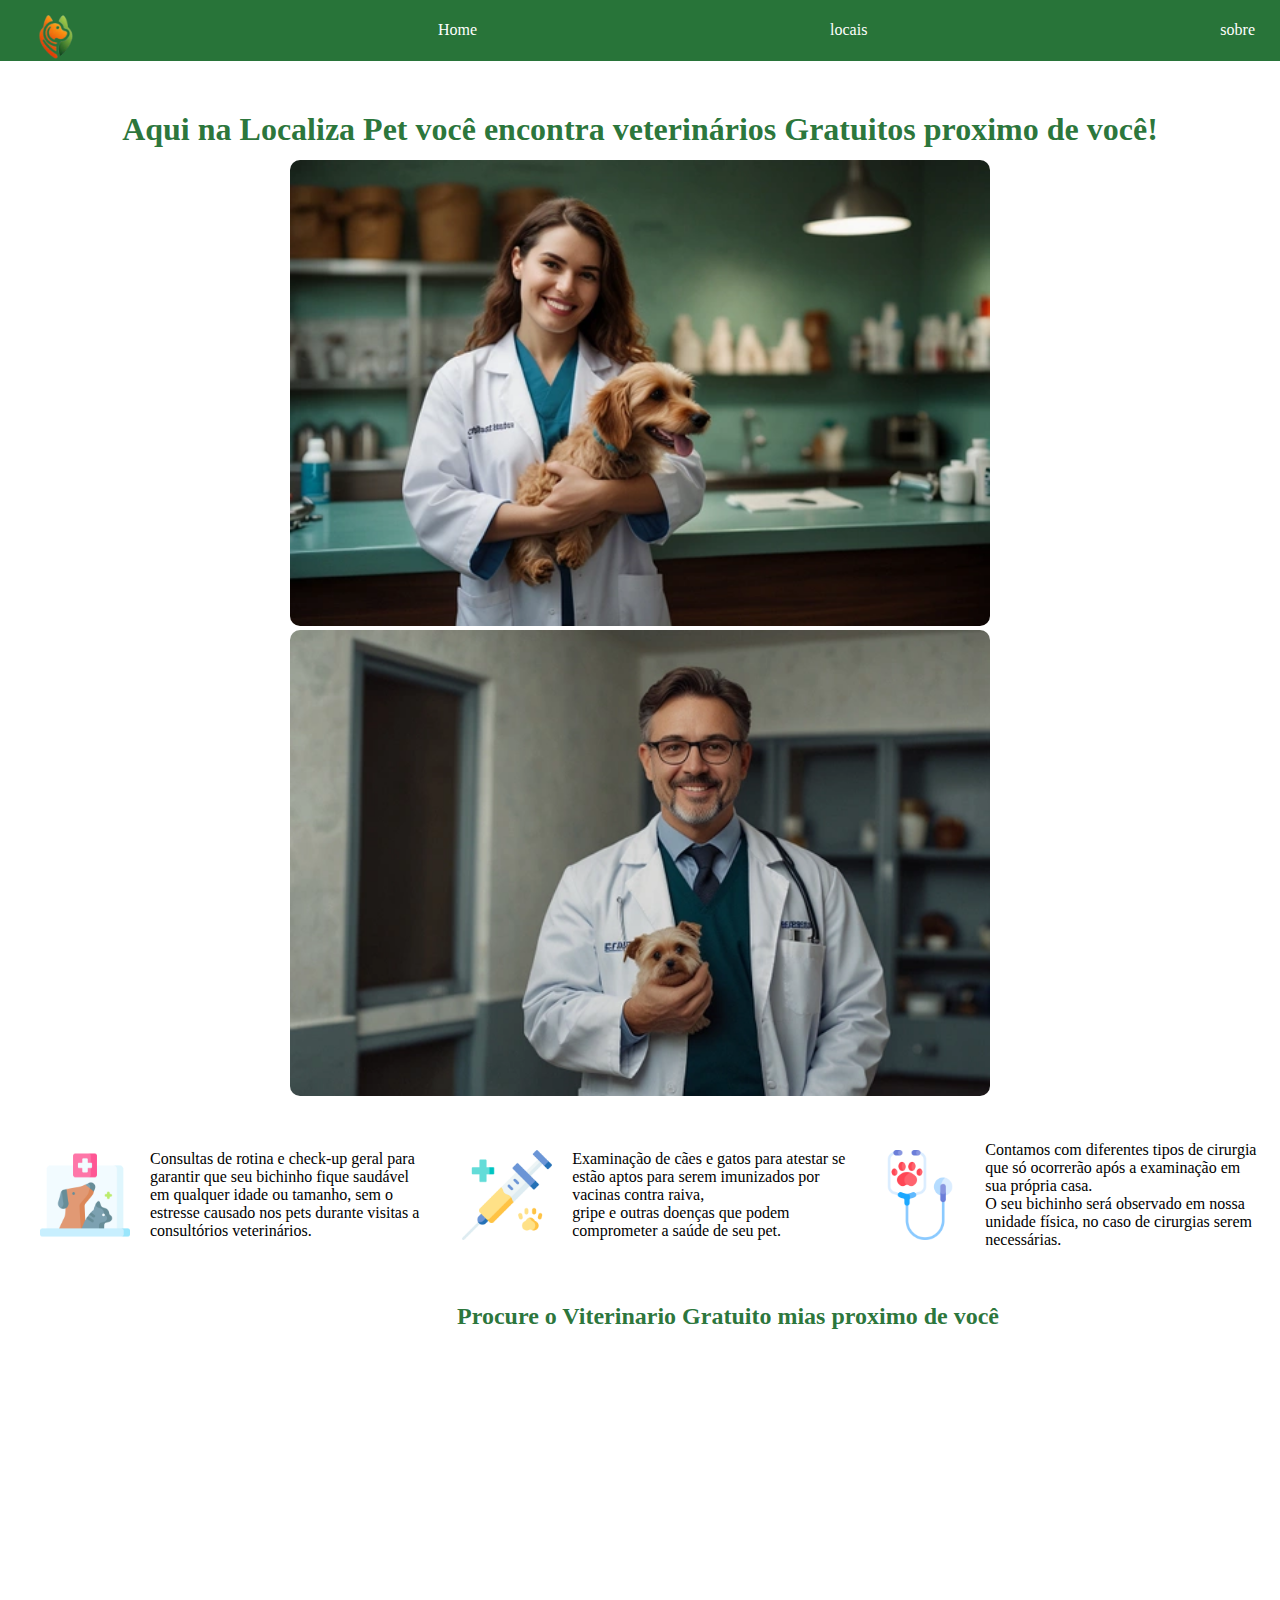
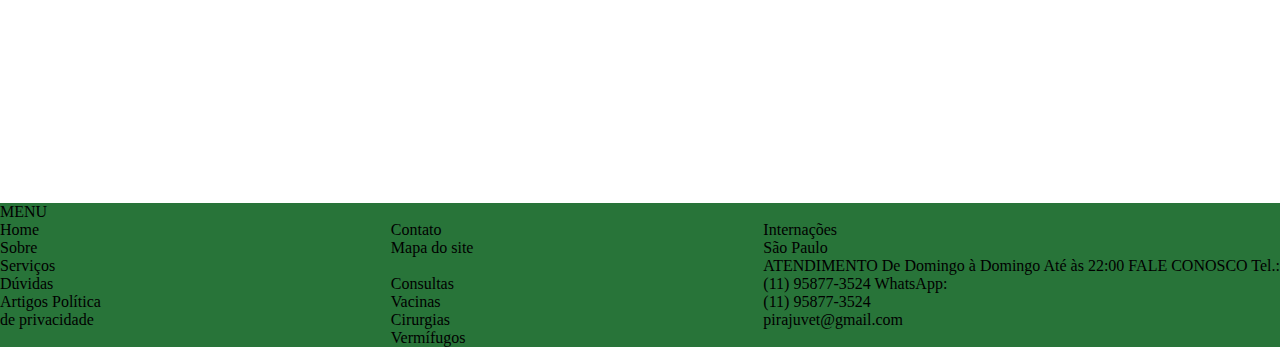
<file: index.html>
<!DOCTYPE html>
<html lang="en">
<head>
    <meta charset="UTF-8">
    <meta name="viewport" content="width=device-width, initial-scale=1.0">
    <link rel="preconnect" href="https://fonts.googleapis.com">
<link rel="preconnect" href="https://fonts.gstatic.com" crossorigin>
<link href="https://fonts.googleapis.com/css2?family=Imbue:opsz,wght@10..100,100..900&family=Noto+Sans+KR:wght@100..900&family=Oswald:wght@200..700&family=Source+Serif+4:ital,opsz,wght@0,8..60,200..900;1,8..60,200..900&family=Titillium+Web:ital,wght@0,200;0,300;0,400;0,600;0,700;0,900;1,200;1,300;1,400;1,600;1,700&display=swap" rel="stylesheet">
    <link rel="stylesheet" href="style.css">

    <link href="https://fonts.googleapis.com/css2?family=Gentium+Plus:ital,wght@0,400;0,700;1,400;1,700&display=swap" rel="stylesheet">
    <title>Document</title>
</head>
<body>

    <header>

     <div class="cabecario">

       
    <img class="logo" src="img/logo.png" alt="">


    <a class="" href="index.html">Home</a>
    <a href="locais.html">locais</a>
    <a href="sobre.html">sobre</a>
    

</div>

<main>

    <div class="principal">
        <h1>Aqui na Localiza Pet você encontra veterinários Gratuitos proximo de você!</h1>
        <img class="img1" src="img/foto1.webp" alt="">
        <img class="img1" src="img/foto2.webp" alt="">
        

    </div>

</main>

<div class="cirurgia">
   

    <img class="cirurgia" src="img/consulta.png" alt="">
     

    <p>Consultas de rotina e check-up geral para garantir que seu bichinho fique saudável<br> em qualquer idade ou tamanho, sem o estresse causado nos pets durante visitas a consultórios veterinários.
    </p>

    <img class="cirurgia" src="img/vacina.png" alt="">
 

    <p>Examinação de cães e gatos para atestar se estão aptos para serem imunizados por vacinas contra raiva, <br>gripe e outras doenças que podem comprometer a saúde de seu pet.

    </p>

    <img class="cirurgia" src="img/cirurgia.png" alt="">

     

    <p>Contamos com diferentes tipos de cirurgia que só ocorrerão após a examinação em sua própria casa.<br> O seu bichinho será observado em nossa unidade física, no caso de cirurgias serem necessárias.
    </p>
</div>

<div class="mapBox">
    <h2>Procure o Viterinario Gratuito mias proximo de você</h2>
    <iframe src="https://www.google.com/maps/embed?pb=!1m14!1m12!1m3!1d4379.951303311593!2d-46.60966928112354!3d-23.58322793679167!2m3!1f0!2f0!3f0!3m2!1i1024!2i768!4f13.1!5e0!3m2!1spt-BR!2sbr!4v1651105282919!5m2!1spt-BR!2sbr"  style="border:0;" allowfullscreen="" loading="lazy" referrerpolicy="no-referrer-when-downgrade"></iframe>

</div>



<footer class="rodape">
    
   <p> MENU <br>Home<br> Sobre<br> Serviços<br> Dúvidas<br> Artigos Política <br>   de privacidade </p>
    <p><br>Contato<br> Mapa do site <br>  <br>Consultas <br>Vacinas <br>Cirurgias<br> Vermífugos</p><p> <br>Internações <br> São Paulo <br> ATENDIMENTO De Domingo à Domingo Até às 22:00 FALE CONOSCO Tel.:<br>  (11) 95877-3524 WhatsApp: <br> (11) 95877-3524<br>  pirajuvet@gmail.com</p>

 
</footer>
</header>
</body>
</html>
</file>
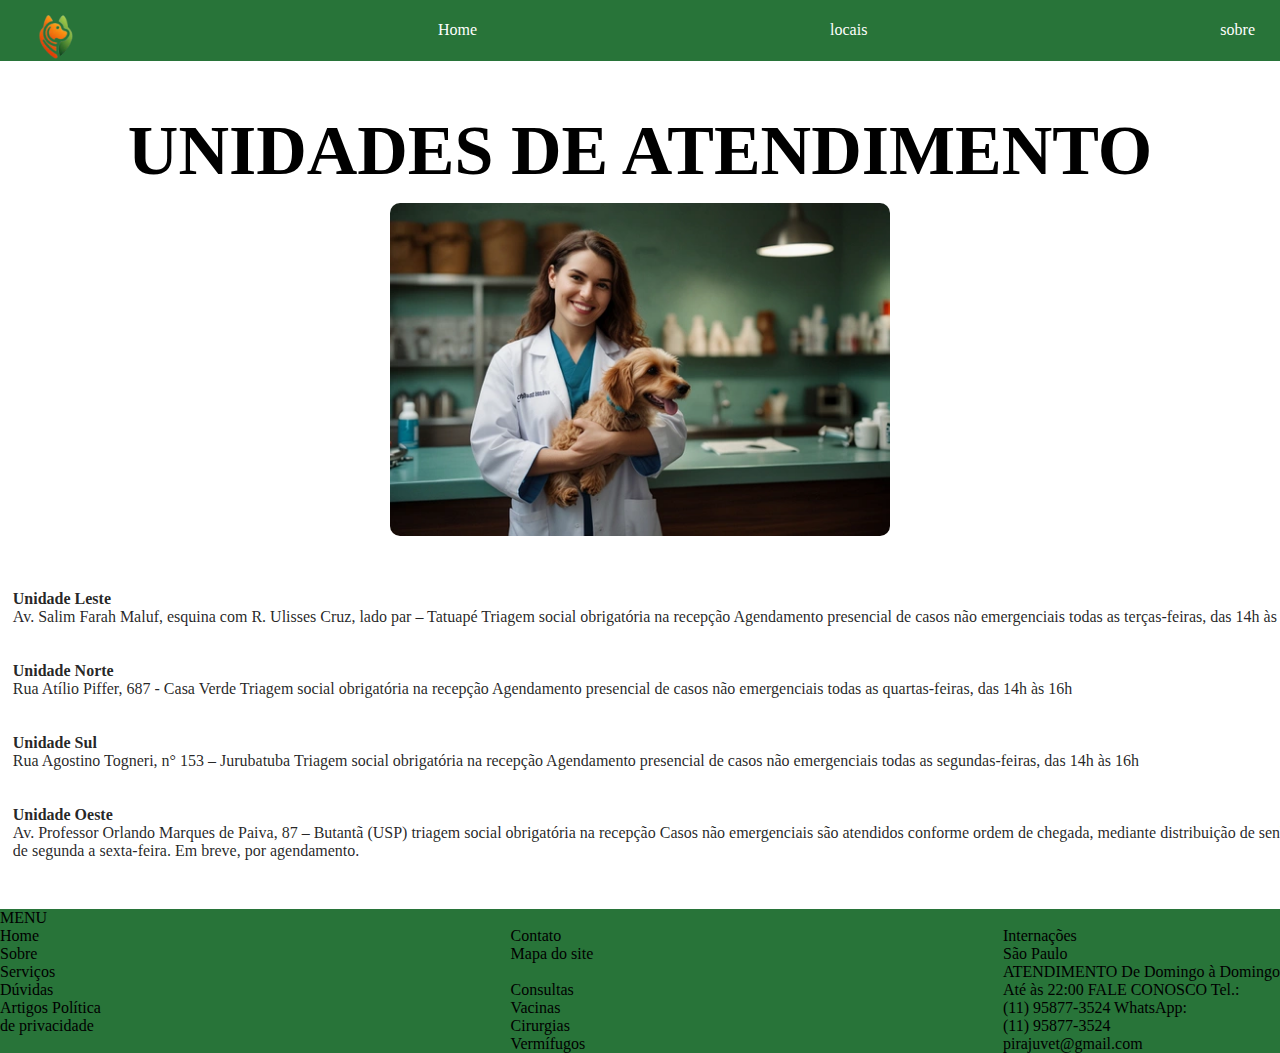
<file: locais.html>
<!DOCTYPE html>
<html lang="en">
<head>
    <meta charset="UTF-8">
    <meta name="viewport" content="width=device-width, initial-scale=1.0">
    <link rel="preconnect" href="https://fonts.googleapis.com">
<link rel="preconnect" href="https://fonts.gstatic.com" crossorigin>
<link href="https://fonts.googleapis.com/css2?family=Imbue:opsz,wght@10..100,100..900&family=Noto+Sans+KR:wght@100..900&family=Oswald:wght@200..700&family=Source+Serif+4:ital,opsz,wght@0,8..60,200..900;1,8..60,200..900&family=Titillium+Web:ital,wght@0,200;0,300;0,400;0,600;0,700;0,900;1,200;1,300;1,400;1,600;1,700&display=swap" rel="stylesheet">
    <link rel="stylesheet" href="stylesb.css">

    <link href="https://fonts.googleapis.com/css2?family=Gentium+Plus:ital,wght@0,400;0,700;1,400;1,700&display=swap" rel="stylesheet">
    <title>Document</title>
</head>
<body>

    <header>

     <div class="cabecario">

       
    <img class="logo" src="img/logo.png" alt="">


    <a class="" href="index.html">Home</a>
    <a href="locais.html">locais</a>
    <a href="sobre.html">sobre</a>
    

</div>

<main>

    <div class="principal">
        <h1>UNIDADES DE ATENDIMENTO</h1>
        <img class="img1" src="img/foto1.webp" alt="">
        
        

    </div>

</main>

<div class="text">


     

   <p> <strong>Unidade Leste</strong> <br> Av. Salim Farah Maluf, esquina com R. Ulisses Cruz, lado par – Tatuapé Triagem social obrigatória na recepção Agendamento presencial de casos não emergenciais todas as terças-feiras, das 14h às 16h.</p> <br> <br>

   <p> <strong> Unidade Norte</strong> <br> Rua Atílio Piffer, 687 - Casa Verde
    Triagem social obrigatória na recepção
    Agendamento presencial de casos não emergenciais todas as quartas-feiras, das 14h às 16h</p> <br> <br>

   <p> <strong>Unidade Sul</strong> <br>Rua Agostino Togneri, n° 153 – Jurubatuba
    Triagem social obrigatória na recepção
    Agendamento presencial de casos não emergenciais todas as segundas-feiras, das 14h às 16h </p> <br> <br>

   <p> <strong>Unidade Oeste</strong> <br>Av. Professor Orlando Marques de Paiva, 87 – Butantã (USP)
    triagem social obrigatória na recepção
    
    Casos não emergenciais são atendidos conforme ordem de chegada, mediante distribuição de senhas, que acontece a partir de 07h, <br> de segunda a sexta-feira. Em breve, por agendamento.</p> <br> <br>


</div>





<footer class="rodape">
    
   <p> MENU <br>Home<br> Sobre<br> Serviços<br> Dúvidas<br> Artigos Política <br>   de privacidade </p>
    <p><br>Contato<br> Mapa do site <br>  <br>Consultas <br>Vacinas <br>Cirurgias<br> Vermífugos</p><p> <br>Internações <br> São Paulo <br> ATENDIMENTO De Domingo à Domingo<br> Até às 22:00 FALE CONOSCO Tel.:<br>  (11) 95877-3524 WhatsApp: <br> (11) 95877-3524<br>  pirajuvet@gmail.com</p>

 
</footer>
</header>
</body>
</html>
</file>
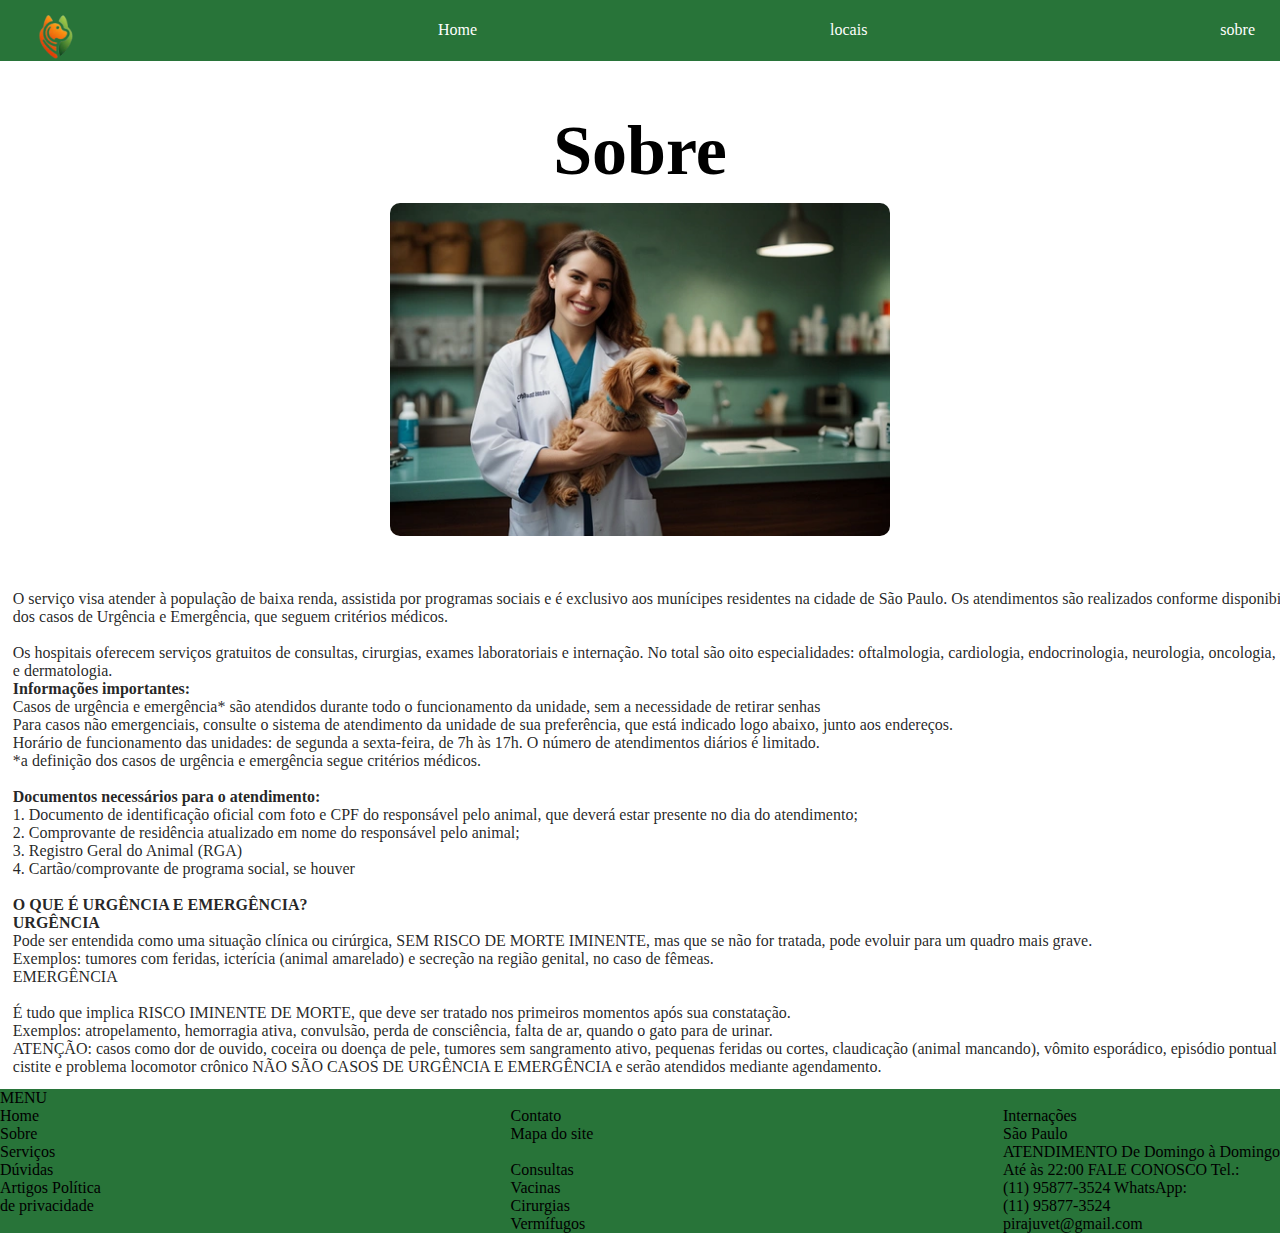
<file: sobre.html>
<!DOCTYPE html>
<html lang="en">
<head>
    <meta charset="UTF-8">
    <meta name="viewport" content="width=device-width, initial-scale=1.0">
    <link rel="preconnect" href="https://fonts.googleapis.com">
<link rel="preconnect" href="https://fonts.gstatic.com" crossorigin>
<link href="https://fonts.googleapis.com/css2?family=Imbue:opsz,wght@10..100,100..900&family=Noto+Sans+KR:wght@100..900&family=Oswald:wght@200..700&family=Source+Serif+4:ital,opsz,wght@0,8..60,200..900;1,8..60,200..900&family=Titillium+Web:ital,wght@0,200;0,300;0,400;0,600;0,700;0,900;1,200;1,300;1,400;1,600;1,700&display=swap" rel="stylesheet">
    <link rel="stylesheet" href="stylesb.css">

    <link href="https://fonts.googleapis.com/css2?family=Gentium+Plus:ital,wght@0,400;0,700;1,400;1,700&display=swap" rel="stylesheet">
    <title>Document</title>
</head>
<body>

    <header>

     <div class="cabecario">

       
    <img class="logo" src="img/logo.png" alt="">


    <a class="" href="index.html">Home</a>
    <a href="locais.html">locais</a>
    <a href="sobre.html">sobre</a>
    

</div>

<main>

    <div class="principal">
        <h1>Sobre</h1>
        <img class="img1" src="img/foto1.webp" alt="">
        
        

    </div>

</main>

<div class="text">


     

   <p>O serviço visa atender à população de baixa renda, assistida por programas sociais e é exclusivo aos munícipes residentes na cidade de São Paulo. Os atendimentos são realizados conforme disponibilidade de vaga e com priorização <br> dos casos de Urgência e Emergência, que seguem critérios médicos.  <br>  <br> Os hospitais oferecem serviços gratuitos de consultas, cirurgias, exames laboratoriais e internação. No total são oito especialidades: oftalmologia, cardiologia, endocrinologia, neurologia, oncologia, ortopedia, odontologia <br>e dermatologia.  <br><strong>Informações importantes:  </strong> <br> Casos de urgência e emergência* são atendidos durante todo o funcionamento da unidade, sem a necessidade de retirar senhas <br> Para casos não emergenciais, consulte o sistema de atendimento da unidade de sua preferência, que está indicado logo abaixo, junto aos endereços. <br> Horário de funcionamento das unidades: de segunda a sexta-feira, de 7h às 17h. O número de atendimentos diários é limitado.  <br> *a definição dos casos de urgência e emergência segue critérios médicos. <br> <br> <strong>Documentos necessários para o atendimento:</strong> <br> 1. Documento de identificação oficial com foto e CPF do responsável pelo animal, que deverá estar presente no dia do atendimento;<br> 2. Comprovante de residência atualizado em nome do responsável pelo animal;<br> 3. Registro Geral do Animal (RGA) <br>4. Cartão/comprovante de programa social, se houver<br><br><strong>O QUE É URGÊNCIA E EMERGÊNCIA?  <br>URGÊNCIA </strong>   <br>  Pode ser entendida como uma situação clínica ou cirúrgica, SEM RISCO DE MORTE IMINENTE, mas que se não for tratada, pode evoluir para um quadro mais grave. <br> Exemplos: tumores com feridas, icterícia (animal amarelado) e secreção na região genital, no caso de fêmeas.  <br>EMERGÊNCIA  <br> <br>É tudo que implica RISCO IMINENTE DE MORTE, que deve ser tratado nos primeiros momentos após sua constatação.  <br>Exemplos: atropelamento, hemorragia ativa, convulsão, perda de consciência, falta de ar, quando o gato para de urinar. <br> ATENÇÃO: casos como dor de ouvido, coceira ou doença de pele, tumores sem sangramento ativo, pequenas feridas ou cortes, claudicação (animal mancando), vômito esporádico, episódio pontual de diarreia, <br>cistite e problema locomotor  crônico NÃO SÃO CASOS DE URGÊNCIA E EMERGÊNCIA e serão atendidos mediante agendamento.</p>
</div>




<footer class="rodape">
    
   <p> MENU <br>Home<br> Sobre<br> Serviços<br> Dúvidas<br> Artigos Política <br>   de privacidade </p>
    <p><br>Contato<br> Mapa do site <br>  <br>Consultas <br>Vacinas <br>Cirurgias<br> Vermífugos</p><p> <br>Internações <br> São Paulo <br> ATENDIMENTO De Domingo à Domingo<br> Até às 22:00 FALE CONOSCO Tel.:<br>  (11) 95877-3524 WhatsApp: <br> (11) 95877-3524<br>  pirajuvet@gmail.com</p>

 
</footer>
</header>
</body>
</html>
</file>
<file: style.css>
@import url('https://fonts.googleapis.com/css2?family=Gentium+Plus:ital,wght@0,400;0,700;1,400;1,700&display=swap');



*{
    margin: 0;
    padding: 0;
    box-sizing: border-box;
}

.cabecario{

    background-color: rgba(6, 94, 25, 0.863);
    display: flex;
    justify-content: space-between;
    padding: 10px;
    align-items: center;
    padding: 0 25px;
   

}

.logo{
    width: 60px;
}

a{
    text-decoration: none;
    color: rgb(255, 255, 255);
}

a:hover{
    
    
    background: azul;
    box-shadow: 3px 5px 8px rgb(12, 176, 176); /*(sombra do hamburgue) */
    

}

.principal{
    margin: 50px;
    text-align: center ;
}

.img1{
    width: 700px;
    border-radius: 10px;
}

.cirurgia{
    align-items: center;
    display: flex;
    height: 90px;
    margin: 20px;
}

.mapBox{
    position: relative;
    width: 700px;
    height: 500px;
    background: #fff;
    align-items: center;
}

.mapBox iframe{

    height: 390px;
    width: 216%;
    display: block; /* Necessário para o margin funcionar */
    margin-left: auto; /* aqui */
    margin-right: auto; /* e aqui */
}
h1{
    color: rgba(6, 94, 25, 0.863 );
    margin: 1%;
    text-align: center;
}
h2{
    color: rgba(6, 94, 25, 0.863 );
   margin: 09%;
   text-align: center;
   width: 190%;
   }


   .rodape{
    background-color:  rgba(6, 94, 25, 0.863 );
    display: flex;
    justify-content:space-between;

    
   }
</file>
<file: stylesb.css>
@import url('https://fonts.googleapis.com/css2?family=Imbue:opsz,wght@10..100,100..900&family=Noto+Sans+KR:wght@100..900&family=Oswald:wght@200..700&family=Source+Serif+4:ital,opsz,wght@0,8..60,200..900;1,8..60,200..900&family=Titillium+Web:ital,wght@0,200;0,300;0,400;0,600;0,700;0,900;1,200;1,300;1,400;1,600;1,700&display=swap');



*{
    margin: 0;
    padding: 0;
    box-sizing: border-box;
}

.cabecario{

    background-color: rgba(6, 94, 25, 0.863);
    display: flex;
    justify-content: space-between;
    padding: 10px;
    align-items: center;
    padding: 0 25px;
   

}

.logo{
    width: 60px;
}

a{
    text-decoration: none;
    color: rgb(255, 255, 255);
}

a:hover{
    
    
    background: azul;
    box-shadow: 3px 5px 8px rgb(12, 176, 176); /*(sombra do hamburgue) */
    

}

.principal{
    margin: 50px;
    text-align: center ;
}

.img1{
    width: 500px;
    border-radius: 10px;
}

.cirurgia{
    align-items: center;
    
    height: 90px;
    margin: 20px;
}

h1{
    color:  rgb(0, 0, 0);
    margin: 1%;
    font-size: 70px;
    text-align: center;
}
.text{
    color: rgba(0, 0, 0, 0.863);
   width: 200%;
   margin: 1%;
   }

   .rodape{
    background-color:  rgba(6, 94, 25, 0.863 );
    display: flex;
    justify-content:space-between;

    
   }
</file>
